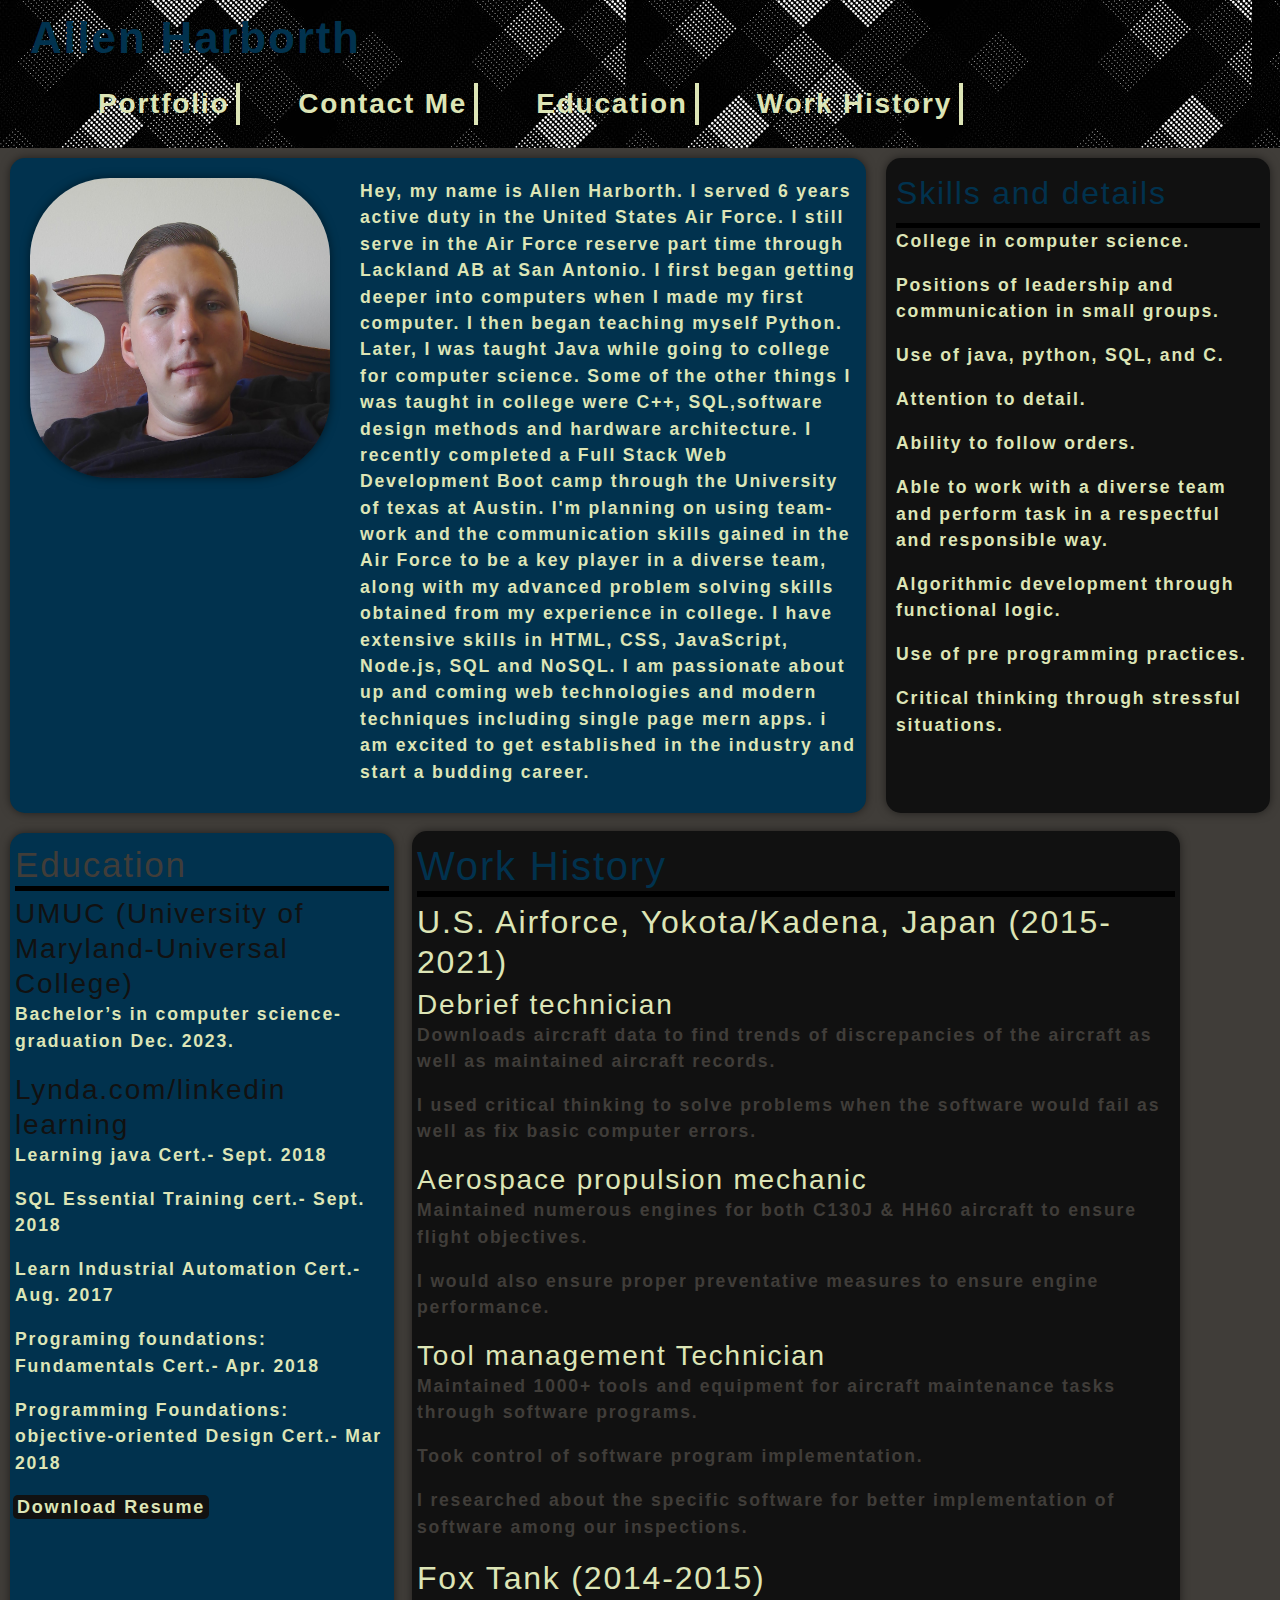
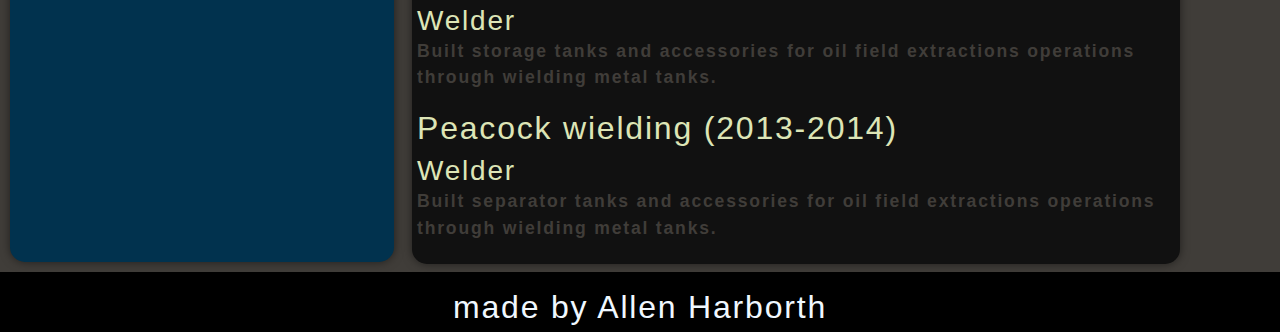
<file: index.html>
<!DOCTYPE html>
<html lang="en-us">
  <head>
    <meta charset="UTF-8" />
    <title>Allen Harborth</title>

    <link rel="stylesheet" type="text/css" href="./assets/css/style.css" />
  </head>
  <!--header section-->
  <header class="flex-row px-1">
    <h1 >
      <a href="index.html">
        Allen Harborth
      </a>
    </h1>
    <nav>
      <ul class="flex-row">
        <li class="mx-1">
          <a href="portfolio.html">Portfolio</a>
        </li>
        <li class="mx-1">
          <a href="contact-me.html">Contact Me</a>
        </li>
        <li class="mx-1">
          <a href="index.html#education">Education</a>
        </li>
        <li class="mx-1">
          <a href="index.html#work-history">Work History</a>
        </li>
      </ul>
    </nav>
  </header>
  <body>
    <!--bio-info section-->
    <section class="bio-info">
      <!--bio section-->
      <article id="main-bio" class="main">
        <br/>
        <img
          id="bio-image"
          src="./assets/images/Allen.jpg"
          alt="Allen Harborth"
          width=300px
          height="300px"
        />
        <p>
          Hey, my name is Allen Harborth. I served 6 years active duty in the United States Air Force. I still serve in the Air Force reserve part time through Lackland AB at San Antonio. I first began getting deeper into computers when I made my first computer. I then began teaching myself Python. Later, I was taught Java while going to college for computer science. Some of the other things I was taught in college were C++, SQL,software design methods and hardware architecture. I recently completed a Full Stack Web Development Boot camp through the University of texas at Austin. I'm planning on using team-work and the communication skills gained in the Air Force to be a key player in a diverse team, along with my advanced problem solving skills obtained from my experience in college. I have extensive skills in HTML, CSS, JavaScript, Node.js, SQL and NoSQL. I am passionate about up and coming web technologies and modern techniques including single page mern apps. i am excited to get established in the industry and start a budding career.
        </p>       
      </article>
      <!--skills section-->
      <article class="skills">
        <h2>Skills and details</h2>
        <p>College in computer science.</p>
        <p>Positions of leadership and communication in small groups.</p>
        <p>Use of java, python, SQL, and C.</p>
        <P>Attention to detail.</p>
        <p>Ability to follow orders.</p>
        <p>Able to work with a diverse team and perform task in a respectful and responsible way.</p>
        <p>Algorithmic development through functional logic.</p>
        <p>Use of pre programming practices.</p>
        <p>Critical thinking through stressful situations.</p>
      </article>
    </section>
    <!--career-info section-->
    <section class="career-info">
      <!--education section-->
      <article id="education">
        <h2>Education</h2>
        <h3>UMUC (University of Maryland-Universal College)</h3>
        <p>Bachelor’s in computer science-graduation Dec. 2023.</p>
        <h3>Lynda.com/linkedin learning	</h3>
        <p>Learning java Cert.- Sept. 2018</p>
        <p>SQL Essential Training cert.- Sept. 2018</p>
        <p>Learn Industrial Automation Cert.- Aug. 2017</p>
        <p>Programing foundations: Fundamentals Cert.- Apr. 2018</p>
        <p>Programming Foundations: objective-oriented Design Cert.- Mar 2018</p>
        <a href="./assets/pdf/Allen_Harborth-resume.pdf" download>Download Resume</a>
      </article>
      <!--work-history section-->
      <article id="work-history">
        <h4>Work History</h4>
        <h2>U.S. Airforce, Yokota/Kadena, Japan (2015-2021)</h2>
        <h3>Debrief technician</h3>
        <p>Downloads aircraft data to find trends of discrepancies of the aircraft as well as maintained aircraft records.</p> 
        <p>I used critical thinking to solve problems when the software would fail as well as fix basic computer errors.</p> 
        <h3>Aerospace propulsion mechanic</h3>
        <p>Maintained numerous engines for both C130J & HH60 aircraft to ensure flight objectives.</p> 
        <p>I would also ensure proper preventative measures to ensure engine performance.</p> 
        <h3>Tool management Technician</h3>
        <p>Maintained 1000+ tools and equipment for aircraft maintenance tasks through software programs.</p> 
        <p>Took control of software program implementation.</p>
        <P>I researched about the specific software for better implementation of software among our inspections.</p> 
        <h2>Fox Tank (2014-2015)</h2>
        <h3>Welder</h3>
        <p>Built storage tanks and accessories for oil field extractions operations through wielding metal tanks.</p>
        <h2>Peacock wielding (2013-2014)</h2>
        <h3>Welder</h3>
        <p>Built separator tanks and accessories for oil field extractions operations through wielding metal tanks.</p>
      </article>
    </section>
  </body>
  <footer>
      <h2>made by Allen Harborth</h2>
    </footer>
</html>
</file>
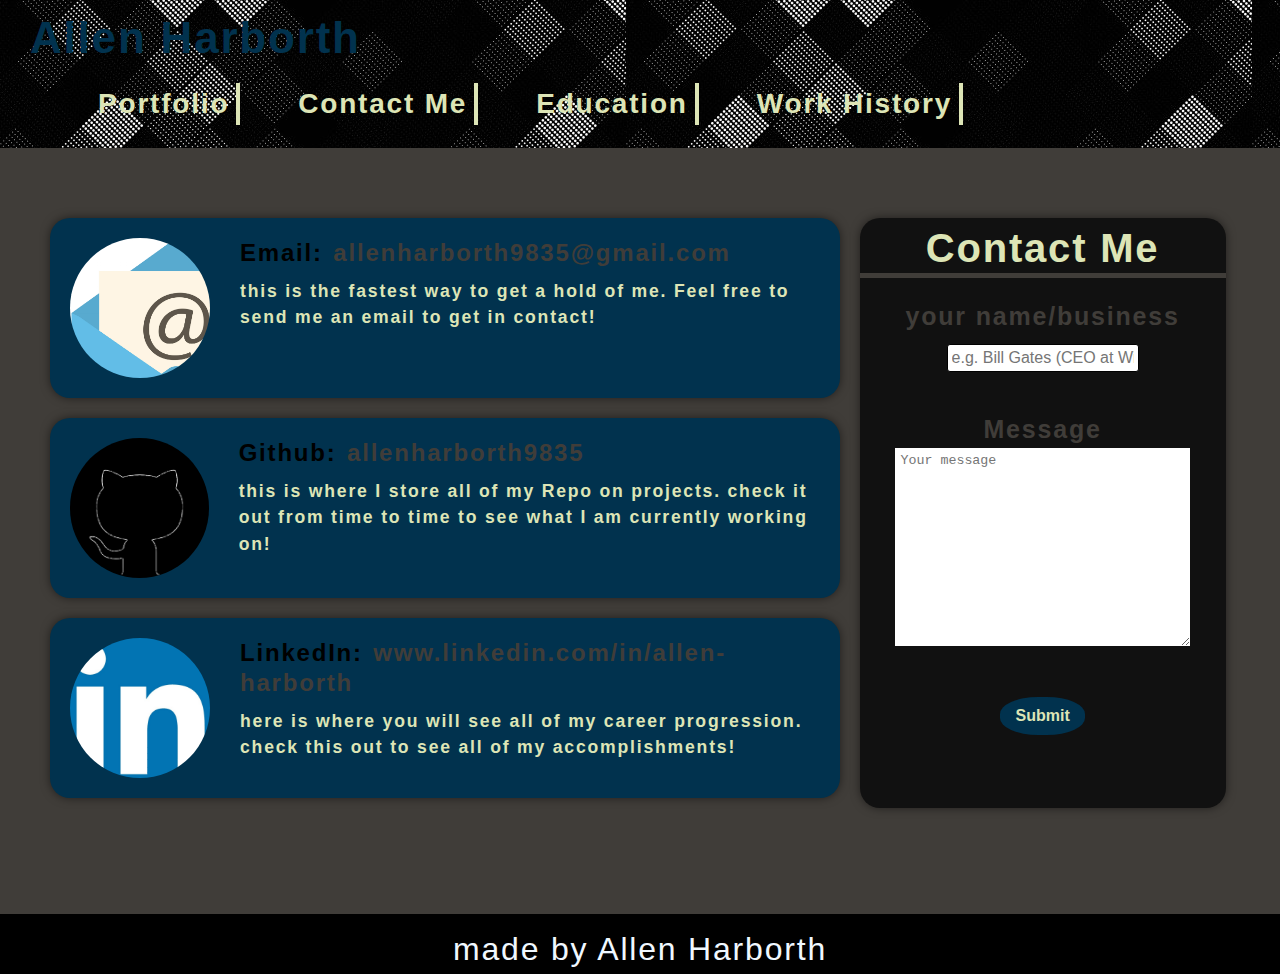
<file: contact-me.html>
<!DOCTYPE html>
<html lang="en-us">
    <head>
        <meta charset="UTF-8" />
        <title>Allen Harborth:contact me</title>
        <link rel="stylesheet" type="text/css" href="./assets/css/style.css" />
    </head>
    <!--header section-->
    <header class="flex-row px-1">
      <h1 >
        <a href="index.html">
          Allen Harborth
        </a>
      </h1>
      <nav>
        <ul class="flex-row">
          <li class="mx-1">
            <a href="portfolio.html">Portfolio</a>
          </li>
          <li class="mx-1">
            <a href="contact-me.html">Contact Me</a>
          </li>
          <li class="mx-1">
            <a href="index.html#education">Education</a>
          </li>
          <li class="mx-1">
            <a href="index.html#work-history">Work History</a>
          </li>
        </ul>
      </nav>
    </header>
    <body>
        <main>
        </section>
        <!--contact section to hold contact info-->
        <section class="contact-cont">
            <article class="contact-info">
                <!--contact lonks to get a hold of me-->
                <article class="contact-link">
                    <img src="./assets/images/email_icon.png" alt="email">
                    <div>
                        <h4>
                            <strong>Email:</strong> <a href="mailto:allenharborth9835@gmail.com">allenharborth9835@gmail.com</a>
                        </h4>
                        <p>
                            this is the fastest way to get a hold of me. Feel free to send me an email to get in contact!
                        </p>
                    </div>
                </article>
                <article class="contact-link">
                    <img src="./assets/images/25231.png" alt="github">
                    <div>
                    <h4>
                        <strong>Github:</strong> <a href="https://github.com/allenharborth9835">allenharborth9835</a>
                    </h4>
                    <p>
                        this is where I store all of my Repo on projects. check it out from time to time to see what I am currently working on!
                    </p>
                    </div>
                </article>
                <article class="contact-link">
                    <img src="./assets/images/linkedin.jpg" alt="linkedin">
                    <div>
                    <h4>
                        <strong>LinkedIn:</strong> <a href="www.linkedin.com/in/allen-harborth">www.linkedin.com/in/allen-harborth</a>
                    </h4>
                    <p>
                        here is where you will see all of my career progression. check this out to see all of my accomplishments! 
                    </p>
                    </div>
                </article>
            </article>
            <!--contact-me section a form to get a hold of me-->
            <article class="contact-me">
                <h2>Contact Me</h2>
                <form>
                    <label for="name">your name/business</label>
                    </br>
                    <input type="text" id="name" placeholder="e.g. Bill Gates (CEO at Windows)"/>
                    </br></br>

                    <label for="message">Message</label>
                    </br>
                    <textarea id="message" placeholder="Your message"></textarea>
                    </br></br>
                    <button type="Submit">Submit</button>
                </form>
            </article>
        </section>
        <!--padding to put the footer at the bottom-->
        <section class="padding">
        </section>
        <!--footer section-->
      </main>
    </body>
    <footer>
      <h2>made by Allen Harborth</h2>
    </footer>
</html>
</file>
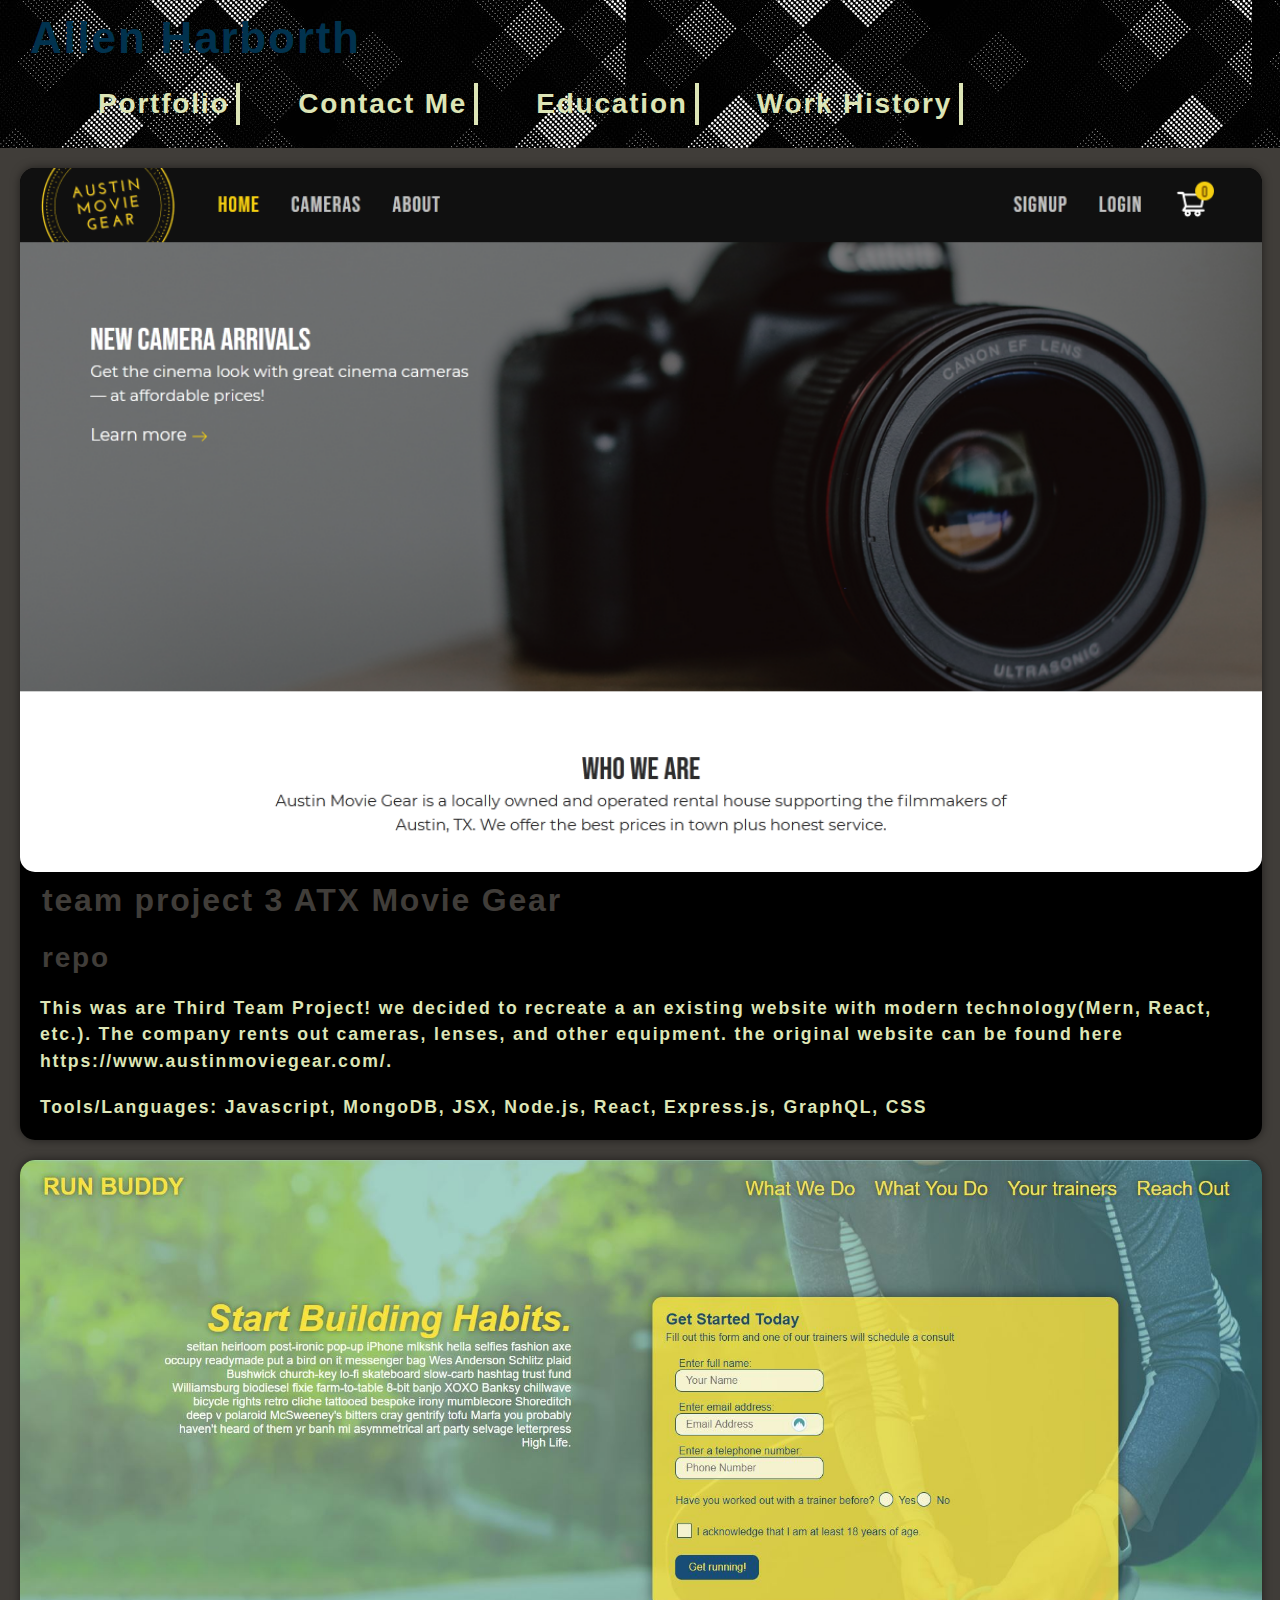
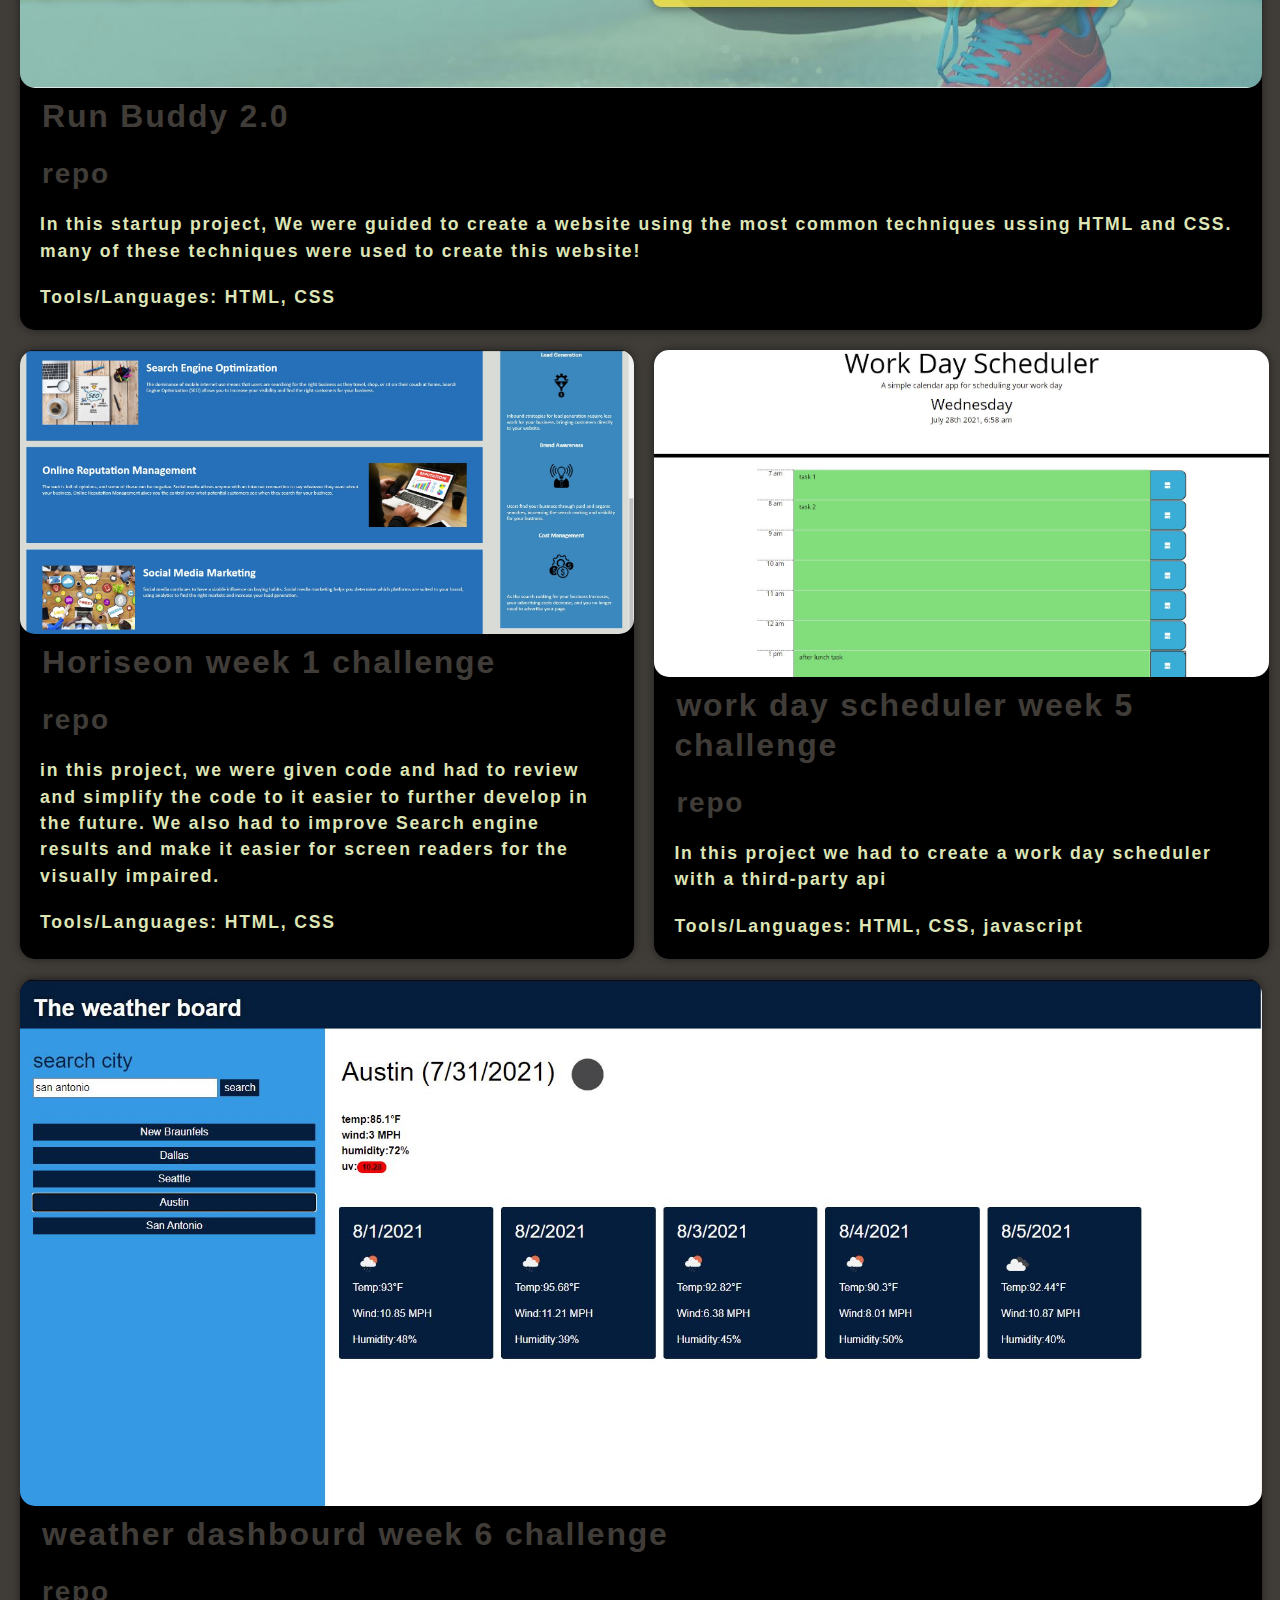
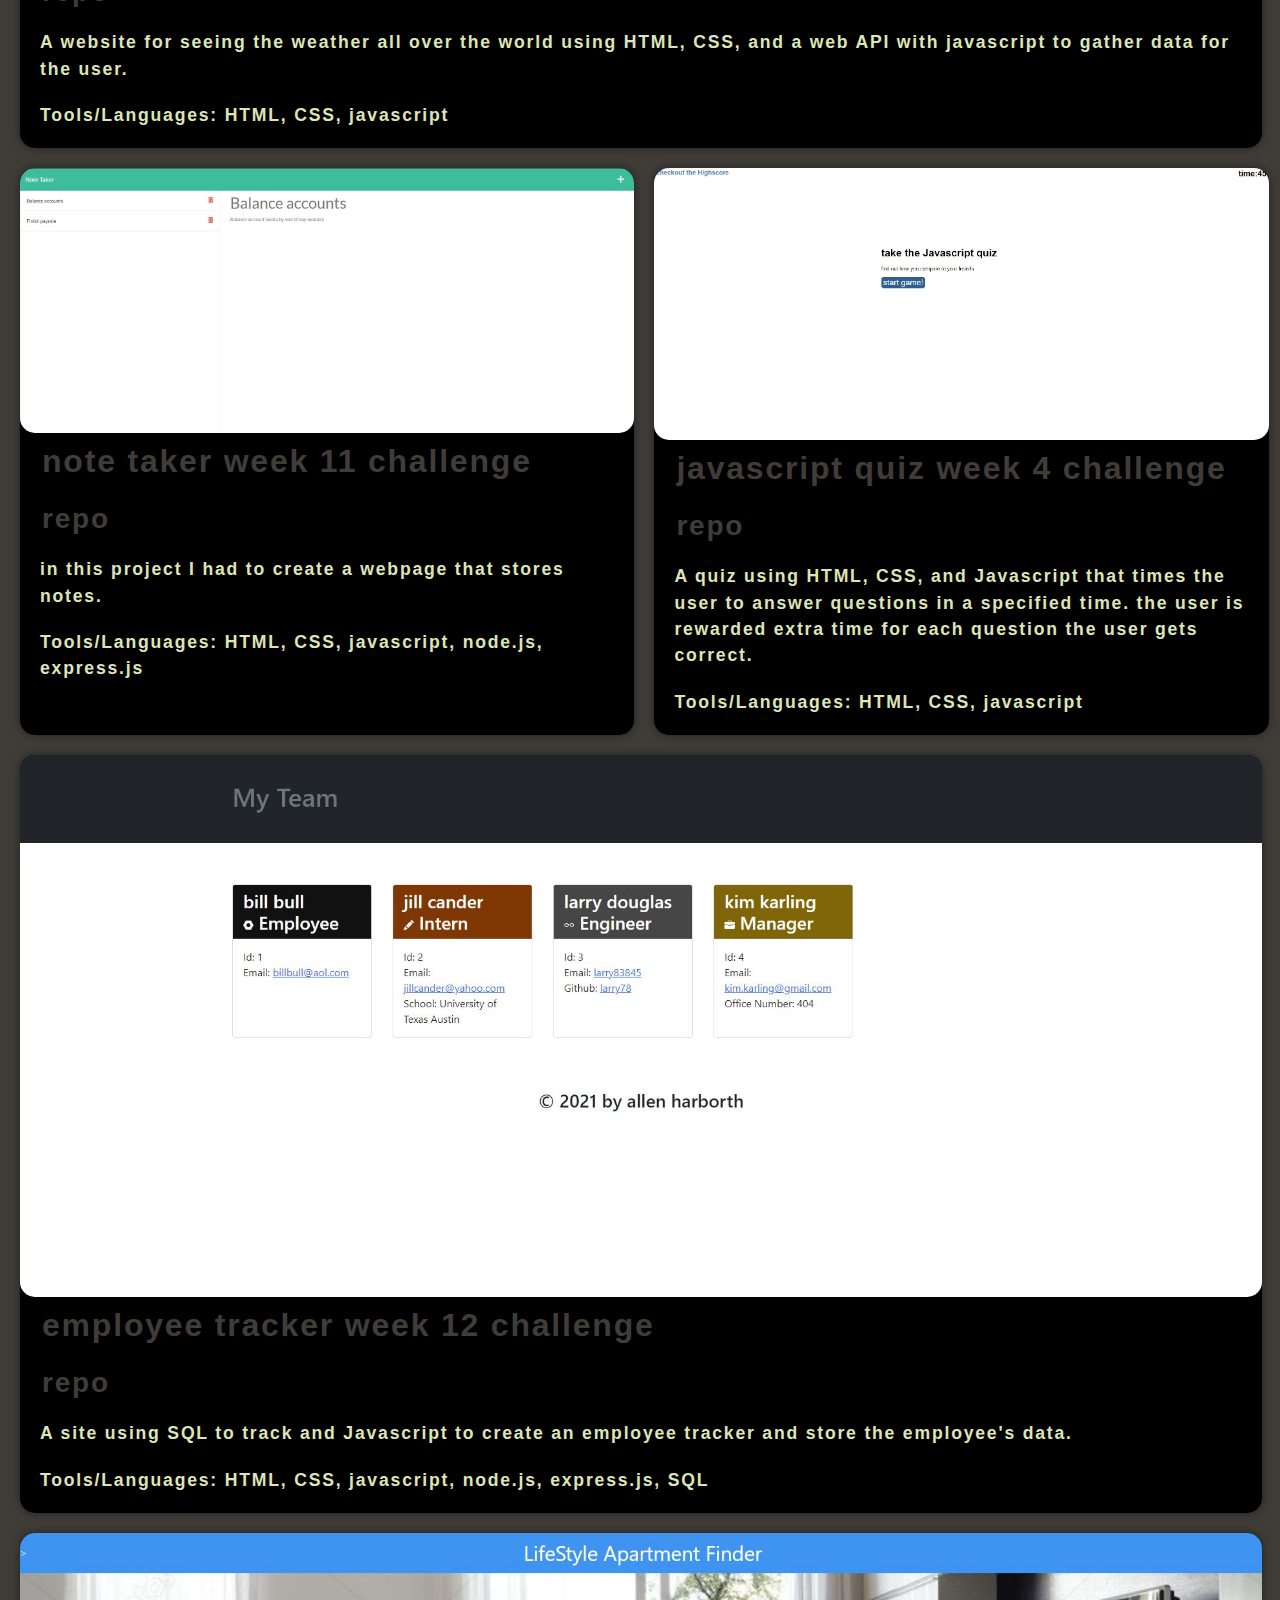
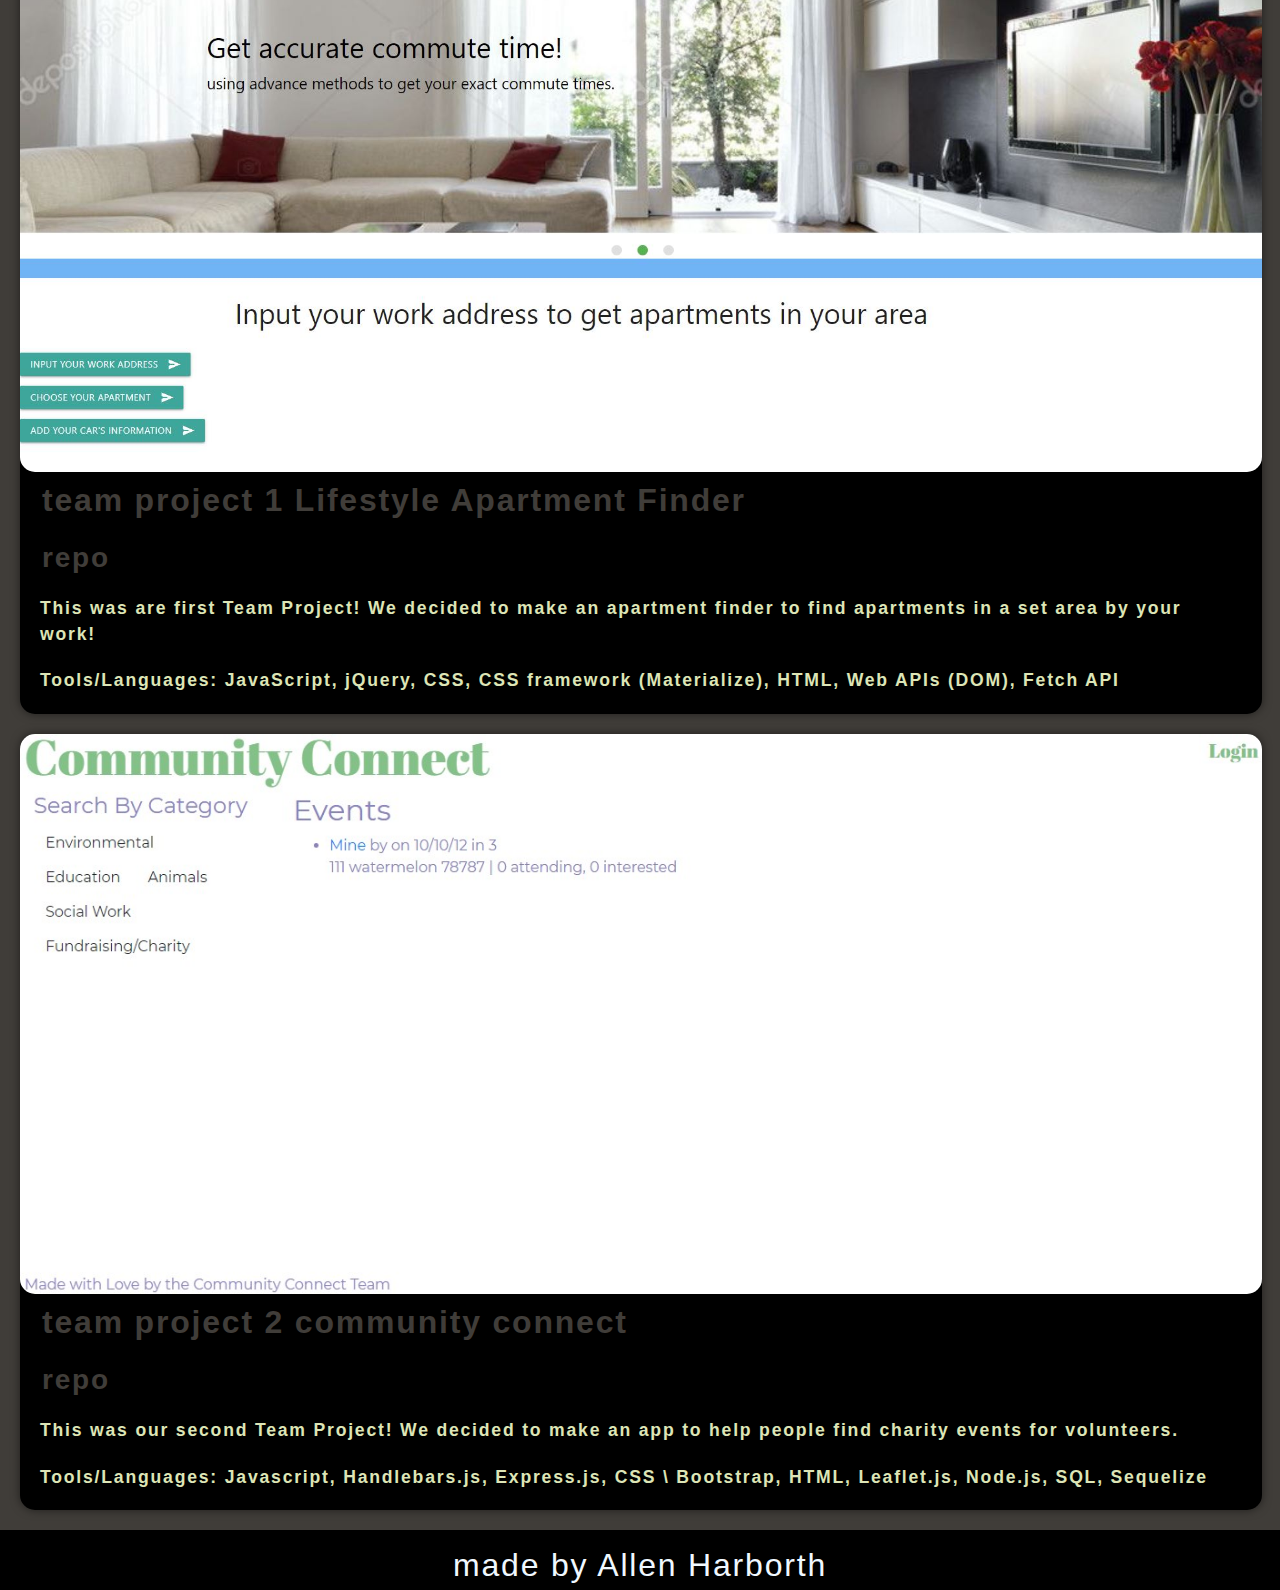
<file: portfolio.html>
<!DOCTYPE html>
<html lang="en-us">
    <head>
        <meta charset="UTF-8" />
        <title>Allen Harborth:portfolio</title>
        <link rel="stylesheet" type="text/css" href="./assets/css/style.css" />
    </head>
    <body>
        <!--header section-->
        <header class="flex-row px-1">
          <h1 >
            <a href="index.html">
              Allen Harborth
            </a>
          </h1>
          <nav>
            <ul class="flex-row">
              <li class="mx-1">
                <a href="portfolio.html">Portfolio</a>
              </li>
              <li class="mx-1">
                <a href="contact-me.html">Contact Me</a>
              </li>
              <li class="mx-1">
                <a href="index.html#education">Education</a>
              </li>
              <li class="mx-1">
                <a href="index.html#work-history">Work History</a>
              </li>
            </ul>
          </nav>
        </header>
        <!--project section to hold all my projects-->
        <section class="projects">
              <article class="proj primary">
                <img src="./assets/images/ATX-Movie-Gear.png" alt="team project 3 ATX Movie Gear">
                <h2>
                    <a href="https://polar-lowlands-07100.herokuapp.com/">team project 3 ATX Movie Gear</a>
                </h2>
                <h3>
                    <a href="https://github.com/kimcc/atx-movie-gear">repo</a>
                </h3>
                <p>
                    This was are Third Team Project! we decided to recreate a an existing website with modern technology(Mern, React, etc.). The company rents out cameras, lenses, and other equipment. the original website can be found here https://www.austinmoviegear.com/.
                </p>
                <p>
                  Tools/Languages: Javascript, MongoDB, JSX, Node.js, React, Express.js, GraphQL, CSS
                </p>
            </article>
            <!--primary project-->
            <article class="proj primary">
                <img src="./assets/images/Run-Buddy.JPG" alt="Run Body 2.0">
                <h2>
                    <a href="https://allenharborth9835.github.io/run-buddy/">Run Buddy 2.0</a>
                </h2>
                <h3>
                    <a href="https://github.com/allenharborth9835/run-buddy">repo</a>
                </h3>
                <p>
                    In this startup project, We were guided to create a website using the most common techniques ussing HTML and CSS. many of these techniques were used to create this website!
                </p>
                <p>
                  Tools/Languages: HTML, CSS
              </p>
            </article>
            <!--secodary projects-->
            <article class="proj secondary">
                <img src="./assets/images/Horiseon.JPG" alt="Horiseon week 1 challenge">
                <h2>
                    <a href="https://allenharborth9835.github.io/Horiseon-week-1-challenge/">Horiseon week 1 challenge</a>
                </h2>
                <h3>
                    <a href="https://github.com/allenharborth9835/Horiseon-week-1-challenge">repo</a>
                </h3>
                <p>
                  in this project, we were given code and had to review and simplify the code to it easier to further develop in the future. We also had to improve Search engine results and make it easier for screen readers for the visually impaired.
                </p>
                <p>
                  Tools/Languages: HTML, CSS
                </p>
            </article>
            <article class="proj secondary">
              <img src="./assets/images/tasksched-image.jpg" alt="work day scheduler"/>
              <h2>
                  <a href="https://allenharborth9835.github.io/work-day-scheduler-week-5-challenge/">work day scheduler week 5 challenge</a>
              </h2>
              <h3>
                  <a href="https://github.com/allenharborth9835/work-day-scheduler-week-5-challenge">repo</a>
              </h3>
              <p>
                  In this project we had to create a work day scheduler with a third-party api
              </p>
              <p>
                Tools/Languages: HTML, CSS, javascript
              </p>
          </article>
          <article class="proj primary">
              <img src="./assets/images/weather-app.jpg" alt="the weather board"/>
              <h2>
                  <a href="https://allenharborth9835.github.io/weather-dashboard-week-6-challenge/">weather dashbourd week 6 challenge</a>
              </h2>
              <h3>
                  <a href="https://github.com/allenharborth9835/weather-dashboard-week-6-challenge">repo</a>
              </h3>
              <p>
                A website for seeing the weather all over the world using HTML, CSS, and a web API with javascript to gather data for the user.
              </p>
              <p>
                Tools/Languages: HTML, CSS, javascript
              </p>
          </article>
          <article class="proj secondary">
              <img src="./assets/images/snapshot_note_taker.jpg" alt="notetaker"/>
              <h2>
                  <a href="https://allenharborth9835-note-taker.herokuapp.com//">note taker week 11 challenge</a>
              </h2>
              <h3>
                  <a href="https://github.com/allenharborth9835/week-9-Note-Taker">repo</a>
              </h3>
              <p>
                  in this project I had to create a webpage that stores notes.
              </p>
              <p>
                Tools/Languages: HTML, CSS, javascript, node.js, express.js
              </p>
          </article>
          <article class="proj secondary">
              <img src="./assets/images/javascript-quiz.jpg" alt="javascript-quiz"/>
              <h2>
                  <a href="https://allenharborth9835.github.io/code-quiz-week-4-challenge/">javascript quiz week 4 challenge</a>
              </h2>
              <h3>
                  <a href="https://github.com/allenharborth9835/code-quiz-week-4-challenge">repo</a>
              </h3>
              <p>
                A quiz using HTML, CSS, and Javascript that times the user to answer questions in a specified time. the user is rewarded extra time for each question the user gets correct.
              </p>
              <p>
                Tools/Languages: HTML, CSS, javascript
              </p>
          </article>
          <article class="proj primary">
              <img src="./assets/images/week-8-snapshot.jpg" alt="employee tracker"/>
              <h2>
                  <a href="https://drive.google.com/file/d/1DTeGsO_y7NWfNYpZIToqdeXu9C1wSXPh/preview">employee tracker week 12 challenge</a>
              </h2>
              <h3>
                  <a href="https://github.com/allenharborth9835/week-12-employee-tracker">repo</a>
              </h3>
              <p>
                A site using SQL to track and Javascript to create an employee tracker and store the employee's data.
              </p>
              <p>
                Tools/Languages: HTML, CSS, javascript, node.js, express.js, SQL
              </p>
          </article>
            <article class="proj primary">
                <img src="./assets/images/LifeStyleApartmentFinder.JPG" alt="team project 1 Lifestyle Apartment Finder">
                <h2>
                    <a href="https://allenharborth9835.github.io/team-project-1/">team project 1 Lifestyle Apartment Finder</a>
                </h2>
                <h3>
                    <a href="https://github.com/allenharborth9835/team-project-1">repo</a>
                </h3>
                <p>
                  This was are first Team Project! We decided to make an apartment finder to find apartments in a set area by your work!
                </p>
                <p>
                  Tools/Languages: JavaScript, jQuery, CSS, CSS framework (Materialize), HTML, Web APIs (DOM), Fetch API
                </p>
            </article>
            <article class="proj primary">
                <img src="./assets/images/community-connect.jpg" alt="team project 2 community connect">
                <h2>
                    <a href="https://comunity-connect-35153.herokuapp.com/">team project 2 community connect</a>
                </h2>
                <h3>
                    <a href="https://github.com/allenharborth9835/Community-Connect">repo</a>
                </h3>
                <p>
                  This was our second Team Project! We decided to make an app to help people find charity events for volunteers.
                </p>
                <p>
                  Tools/Languages: Javascript, Handlebars.js, Express.js, CSS \ Bootstrap, HTML, Leaflet.js, Node.js, SQL, Sequelize
                </p>
            </article>
        </section>
    </body>
    <!--footer section-->
    <footer>
      <h2>made by Allen Harborth</h2>
  </footer>
</html>
</file>
<file: assets/css/style.css>
main {
	margin: 0 auto;
	max-width: 100%;
  padding: 50px 30px;
  min-height: calc(92vh - 62px);
}
:root {
  --primary: #403d39;
  --secondary: #d62828;
  --third: #01324e;
  --tertiary: #dde5b6;
  --dark: #000000;
  --darker: #111111;
  --error: rgb(228, 46, 1);
  --spacing-one: calc(1rem * 0.5);
  --spacing-two: calc(1rem);
  --spacing-five: calc(2.5rem);

}

* {
  box-sizing: border-box;
}

body {
  margin: 0;
  padding: 0;
  font-weight: 600;
  line-height: 1.5;
  font-size: 18px;
  letter-spacing: .1em;
  background: var(--primary);
  font-family: 'Arial';

}

h1,
h2,
h3,
h4,
h5,
h6 {
  font-family: 'Roboto', sans-serif;
  font-weight: 500;
  margin: 5px 0 0 0;
  line-height: 1.25;
}

h1 {
  font-size: 2.75rem;
}

h2 {
  font-size: 2rem;
}

h3 {
  font-size: 1.75rem;
}

h4 {
  font-size: 1.5rem;
}

h5 {
  font-size: 1.25rem;
}

h6 {
  font-size: 1rem;
}

p {
  font-size: 1.1rem;
  margin-top: 0;
}

a {
  color: var(--tertiary);
  text-decoration: none;
  font-weight: bold;
}

a:hover {
  text-decoration: underline;
}

header {
  padding-top:5px;
  padding-bottom: 5px;
  margin:0;
  background-image: url("../images/square-halftone-pattern_1409-1064.jpg");
}

header h1{
  padding-left: 20px;
}

header a {
  color: var(--third);
}
header a:hover{
  text-decoration: none;
}
.bio-info{
  display: flex;
  flex-wrap: wrap;
  width:100%;
  width:0 auto;
}
.main{

  display:flex;
  flex-wrap: wrap;
  background-color: var(--third);
  font-family: Arial, Helvetica, sans-serif;
  border-radius: 15px;
  box-shadow: 0 0 10px rgba(0,0,0, 0.5);
  width: 100%;
  flex:1;
  margin: 10px;
}
.main p{
  display:flex;
  align-items: flex-start;
  color: var(--tertiary);
  padding: 10px;
  margin-top: 10px;
  flex: 1;
}
.main img{
  border-radius: 80px;
  box-shadow: 0 0 10px rgba(0,0,0, 0.5);
  margin: 20px;
}

.skills{
  background-color:var(--darker) ;
  border-radius: 15px;
  color: var(--tertiary);
  box-shadow: 0 0 10px rgba(0,0,0, 0.5);
  width:30%;
  margin: 10px;
  padding: 10PX;
  box-shadow: 0 0 10px rgba(0,0,0, 0.5);
}
.skills h2{
  border-bottom: 5px solid var(--dark);
  color: var(--third);
  padding-bottom: 10px;
}
.career-info{
  display:flex;
  flex-wrap: wrap;
}
/*style for the education section*/
#education{
  width:30%;
  border-radius: 15px;
  padding:5px;
  margin: 10px;
  background-color: var(--third);
  box-shadow: 0 0 10px rgba(0,0,0, 0.5);
}
#education h2{
  color:var(--primary);
  font-size: 35px;
  border-bottom: 5px solid var(--dark);
  border-width: 10%;
}
#education h3{
  color: var(--darker);
}
#education p{
  color:var(--tertiary);
}
#education a{
  color: var(--tertiary);
  background-color: var(--darker);
  border: none;
}
#education a:hover{
  text-decoration: none;
  opacity: .8;
}

/*style for the work history section*/
#work-history{
  width:60%;
  border-radius: 15px;
  padding:5px;
  margin: 8px;
  background-color: var(--darker);
  box-shadow: 0 0 10px rgba(0,0,0, 0.5);
}

#work-history h2{
  color: var(--tertiary);
}
#work-history h3{
  color: var(--tertiary);
}
#work-history p{
  color: var(--primary)
}
#work-history h4{
  color:var(--third);
  font-size: 40px;
  border-bottom: 6px solid var(--dark);
  border-width: 20%;
}
.contact-cont{
  display: flex;
  flex-wrap: wrap;
  width:100%;
  width:0 auto;
}
.contact-info{
  width:68%;
  display: flex;
  flex-direction: column;
  margin-top: 10px;
  margin-right: 0;
}
.contact-link{
  display: flex;
  background-color: var(--third);
  margin: 10px 20px;
  border-radius: 20px;
  box-shadow: 0 0 10px rgba(0,0,0, 0.5);
}
.contact-link h4{
  margin: 20px 10px 0 10px;
}
.contact-link p{
  color: var(--tertiary);
  margin: 10px 10px 0 10px;
}
.contact-link img{
  height: 180px;
  width: 180px;
  padding: 20px;
  border-radius: 800px;
}
.contact-link a{
  color:var(--primary);
}
.contact-link a:hover{
  color:var(--darker);
  text-decoration: none;
}
/*style for the contact me form*/
.contact-me{
  margin-top: 20px;
  width:30%;
  border-radius: 20px;
  font-size: 25px;
  background-color: var(--darker);
  text-align: center;
  box-shadow: 0 0 10px rgba(0,0,0, 0.5);
}

.contact-me form{
  padding-top: 20px;
}

.contact-me h2{
  font-size: 40px;
  color: var(--tertiary);
  font-weight: bold;
  border-bottom: 5px solid var(--primary);
  text-align: center;
}
.contact-me input{
  text-align: center;
  width: 15vw;
}
.contact-me textarea{
  width: 23vw;
  height: 198px;
}
.contact-me button{
  color: var(--tertiary);
  background-color: var(--third);
  border: none;
  border-radius: 45%;
}
.contact-me label{
  color: #403d39;
}
.projects{
  display: flex;
  flex-wrap: wrap;
  flex-direction: row;
  width:100%;
  width:0 auto;
  margin: 10px 0 10px 10px;
}
.proj{
  border-radius: 15px;
  background-color: var(--dark);
  margin:10px;
  box-shadow: 0 0 10px rgba(0,0,0, 0.5);
  color: var(--tertiary);

}
.proj img{
  border-radius: 15px;
  width: 100%;
}
.proj a{
  color: var(--primary)
}
.proj a:hover{
  color: var(--darker);
  text-decoration: none;
}
.proj h2, .proj h3, .proj p{
  margin:0 20px 20px 20px;
}
.whiteText{
  color:var(--tertiary)
}
.primary{

  width: 97%;
}
.secondary{
  width: 48%;
}

button:hover {
  opacity: .8;
}

img {
  max-width: 100%;
}

span[role="img"] {
  cursor: default;
}

input {
  font-size: 1rem;
  padding: 0.25rem;
  border: 1px solid var(--dark);
  outline: none;
  border-radius: 3px;
  transition: box-shadow 0.2s;
}

input:focus {
  border: 1px solid var(--secondary);
  box-shadow: 0 0 .25rem rgba(0, 0, 0, .5);
}

li {
  list-style: none;
}

nav{
  color: var(--tertiary);
}
nav  li {
  font-size: 28px;
  border-right: 4px solid var(--tertiary) ;
  padding-left: 40px;
  padding-right: 5px;
  cursor: pointer;
}
nav a {
  color: 4px solid var(--tertiary) ;
}
textarea {
	width: 600px;
	height: 120px;
	border: none;
	padding: 5px;
}

.container {
  width: 85%;
  max-width: 1200px;
  margin-left: auto;
  margin-right: auto;
}

.flex-row {
  display: flex;
  flex-wrap: wrap;
}

.space-between {
  justify-content: space-between;
}

.flex-end {
  justify-content: flex-end;
}

.mx-1 {
  margin-right: var(--spacing-one);
  margin-left: var(--spacing-one);
}

.mx-2 {
  margin-right: var(--spacing-two);
  margin-left: var(--spacing-two);
}

.my-1 {
  margin-top: var(--spacing-one);
  margin-bottom: var(--spacing-one);
}

.my-2 {
  margin-top: var(--spacing-two);
  margin-bottom: var(--spacing-two);
}

.my-5 {
  margin-top: var(--spacing-five);
  margin-bottom: var(--spacing-five);
}

.px-1 {
  padding-right: var(--spacing-one);
  padding-left: var(--spacing-one);
}

.px-2 {
  padding-right: var(--spacing-two);
  padding-left: var(--spacing-two);
}

.py-1 {
  padding-top: var(--spacing-one);
  padding-bottom: var(--spacing-one);
}

.py-2 {
  padding-top: var(--spacing-two);
  padding-bottom: var(--spacing-two);
}

.img-thumbnail {
  width: auto;
  height: 300px;
  margin-bottom: 50px;
  cursor: pointer;
}

.modalBackdrop {
	background: rgba(0, 0, 0, .65);
	bottom: 0;
	left: 0;
	overflow: auto;
	position: fixed;
	right: 0;
	top: 0;
	z-index: 1;
}

.modalContainer {
	background: var(--darker);
	border-radius: 5px;
	max-width: 100%;
	margin: 50px auto;
	padding: 15px;
	width: 960px;
}

.modalTitle {
	font-size: 18px;
	font-weight: 600;
	margin-bottom: 25px;
}

button {
	background: var(--primary);
	border: 0;
	border-radius: 5px;
	color: #fff;
	cursor: pointer;
	font-size: 16px;
	font-weight: 600;
	margin-bottom: 30px;
	padding: 10px 15px;	
}

a {
	border-radius: 5px;
	color: var(--primary);
	font-weight: 600;
	padding: 2px 4px;
	margin-left: -2px;
	margin-right: -2px;
	
}

.navActive {
  color: var(--third);
}

/*style for the footer*/
footer{
  position:relative;
  bottom:0;
  width: 100%;
  height:60px;
  background-color: black;
  padding: 10px 0px 50px 0px;
  text-align:center;
  height: 50px;
}
footer a{
  color: aliceblue;
  font-size: 1.1rem;
}
footer  h2{
  color: aliceblue;
}
</file>
